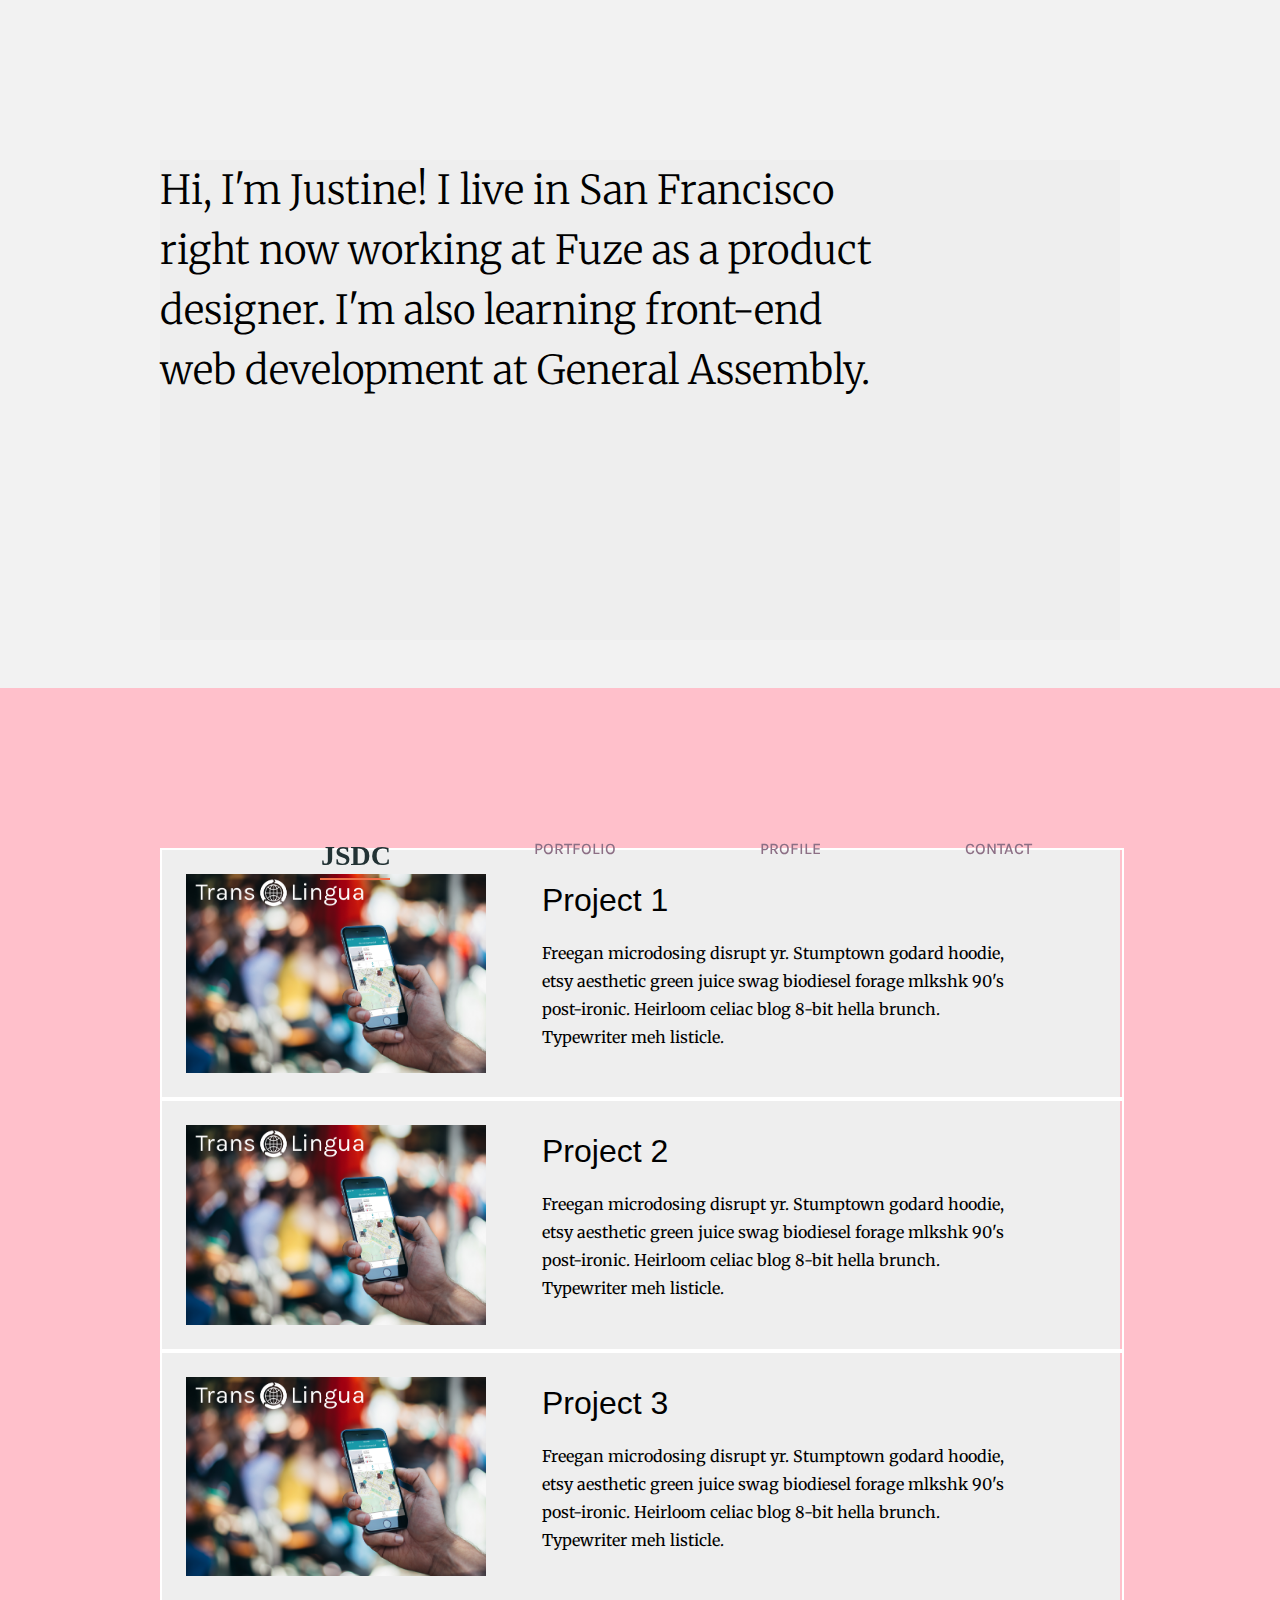
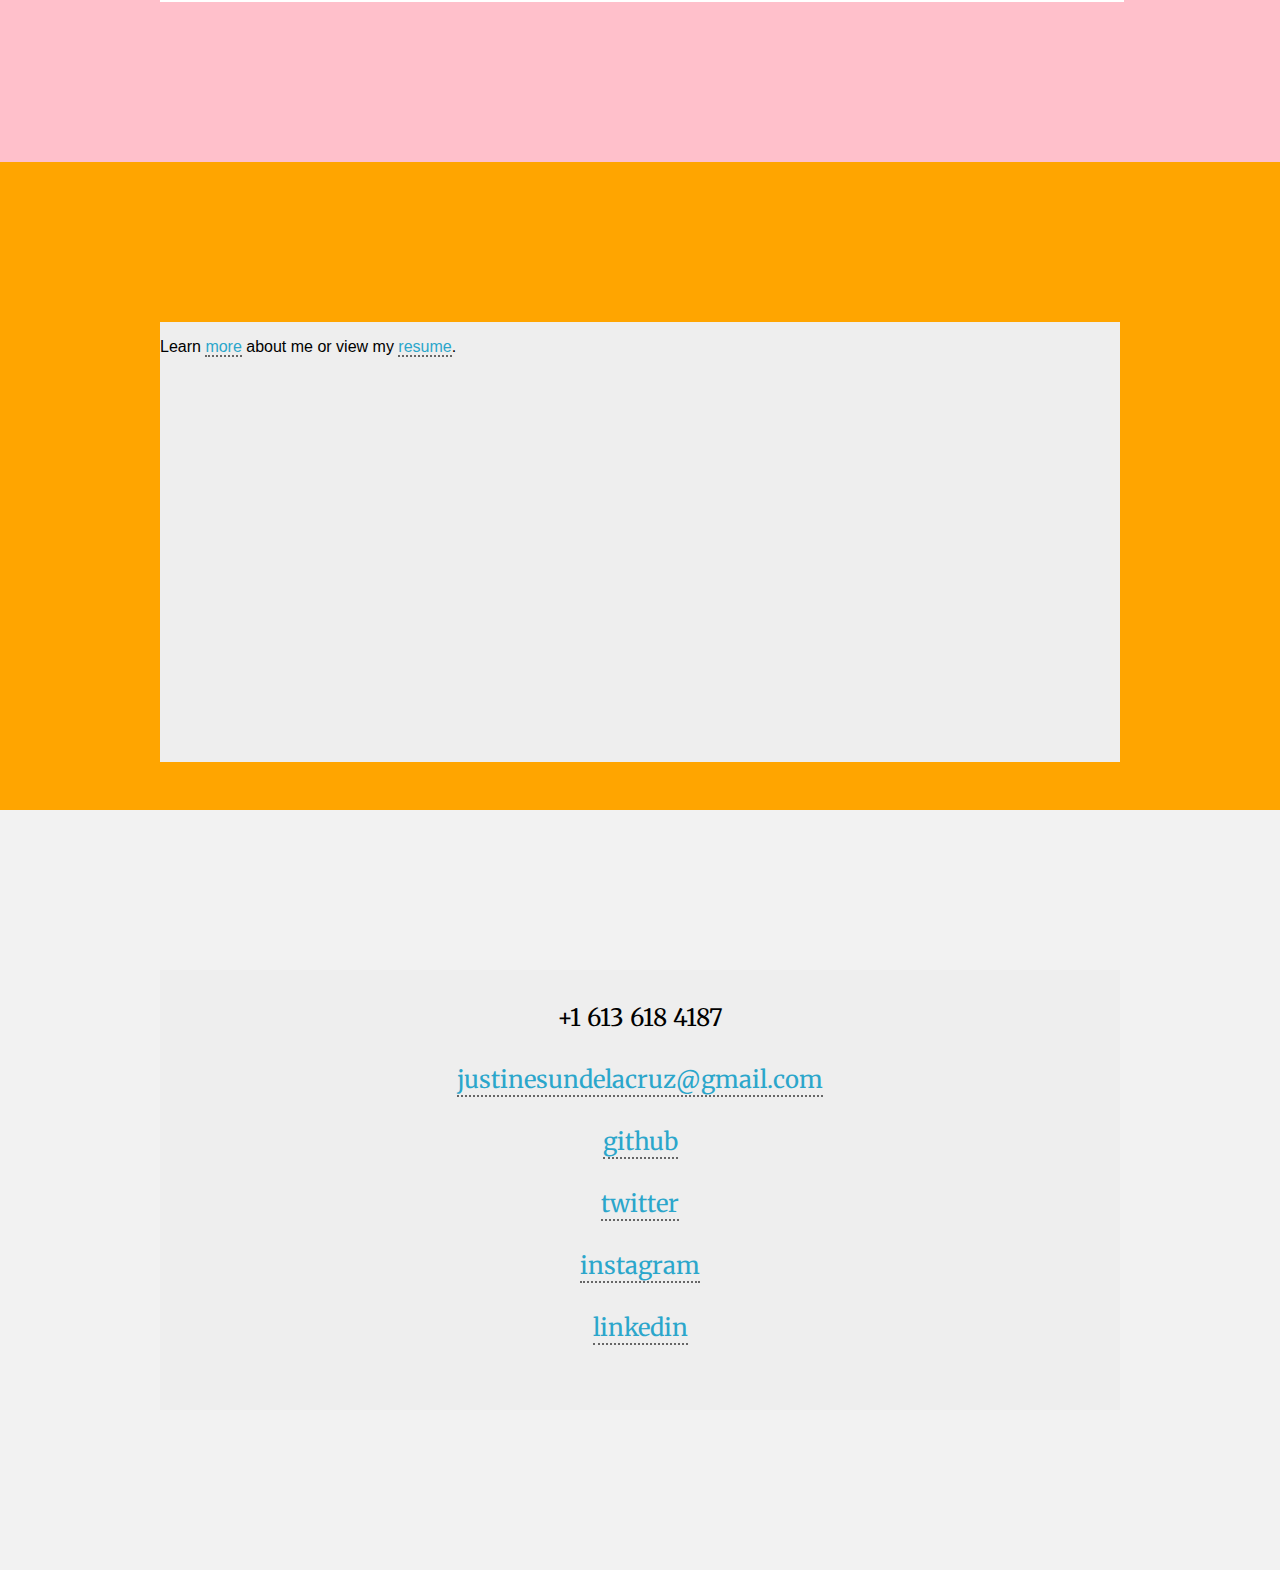
<file: index.html>
<!DOCTYPE html>
<html>
    <head>
        <meta charset="utf-8">
        <meta http-equiv="X-UA-Compatible" content="IE=edge,chrome=1">
        <meta name="viewport" content="width=device-width, initial-scale=1" />
        <title>Justine Sun Dela Cruz</title>

        <link rel="stylesheet" type="text/css" href="css/style.css" />
<!--         <link rel="stylesheet" type="text/css" href="css/reset.css" />
 -->        <link rel="icon" href="images/favicon.ico">


          <link href='http://fonts.googleapis.com/css?family=Karla:300,400,700,900,400italic
          |Merriweather:400,400italic,700,700italic' rel='stylesheet' type='text/css'> 

          <!-- <link rel="stylesheet" type="text/css" href="css/reset.css" />   --> 



    </head>
    <body>

        <header>
            <nav class="single-page-nav">
                <ul>                           
                    <li>
                        <a href="#hi" class="logo">
                            <img src="images/jsdclogo.svg" data-pin-nopin="true">
                        </a>
                    </li>
                    <li><a href="#portfolio">Portfolio</a></li>
                    <li><a href="#profile">Profile</a></li>
                    <li><a href="#contact">Contact</a></li>
                </ul>
            </nav>
        </header>

        <main>

            <section id="hi">
                <div class="block">
                    <h1>Hi, I'm Justine! I live in San Francisco right now working at Fuze as a product designer. I'm also learning front-end web development at General Assembly.</h1>    
                </div>
            </section>

            <section id="portfolio">
                <div class="block">
                    <div class="project" id="p1">
                        <img src="images/thumbs/translinguax.png">
                        <div class="title">Project 1</div>
                        <div class="description"><p>Freegan microdosing disrupt yr. Stumptown godard hoodie, etsy aesthetic green juice swag biodiesel forage mlkshk 90's post-ironic. Heirloom celiac blog 8-bit hella brunch. Typewriter meh listicle.</p></div>
                    </div>
                    <div class="project" id="p1">
                        <img src="images/thumbs/translinguax.png">
                        <div class="title">Project 2</div>
                        <div class="description"><p>Freegan microdosing disrupt yr. Stumptown godard hoodie, etsy aesthetic green juice swag biodiesel forage mlkshk 90's post-ironic. Heirloom celiac blog 8-bit hella brunch. Typewriter meh listicle.</p></div>
                    </div>
                    <div class="project" id="p1">
                        <img src="images/thumbs/translinguax.png">
                        <div class="title">Project 3</div>
                        <div class="description"><p>Freegan microdosing disrupt yr. Stumptown godard hoodie, etsy aesthetic green juice swag biodiesel forage mlkshk 90's post-ironic. Heirloom celiac blog 8-bit hella brunch. Typewriter meh listicle.</p></div>
                    </div>
                </div>
            </section>

            <section id="profile">
                <div class="block">
                    <!-- <h1><blockquote class="justineFact"></blockquote></h1> -->
                    <p>Learn <a href="/profile.html">more</a> about me or view my <a href="/resume.html">resume</a>.        
                </div>
            </section>            

            <section id="contact">
                <div class="block">
                    <h4>+1 613 618 4187 
                        <br>    
                        <br><a href="mailto:justinesundelacruz@gmail.com" target="_blank">justinesundelacruz@gmail.com</a>
                        <br>
                        <br><a href="http://github.com/jsundelacruz" target="_blank">github</a>
                        <br>
                        <br><a href="http://twitter.com/jsundelacruz" target="_blank">twitter</a>
                        <br>
                        <br><a href="http://instagram.com/jsundelacruz" target="_blank">instagram</a>
                        <br>
                        <br><a href="https://www.linkedin.com/in/jsundelacruz" target="_blank">linkedin</a>
            </section>
        </main>


        <script src="http://ajax.googleapis.com/ajax/libs/jquery/1.9.1/jquery.min.js"></script>
        <script>window.jQuery || document.write('<script src="jquery-1.9.1.min.js"><\/script>')</script>
        <script src="js/jquery.singlePageNav.js"></script>
        <script src="js/index.js"></script>
    </body>
</html>
</file>
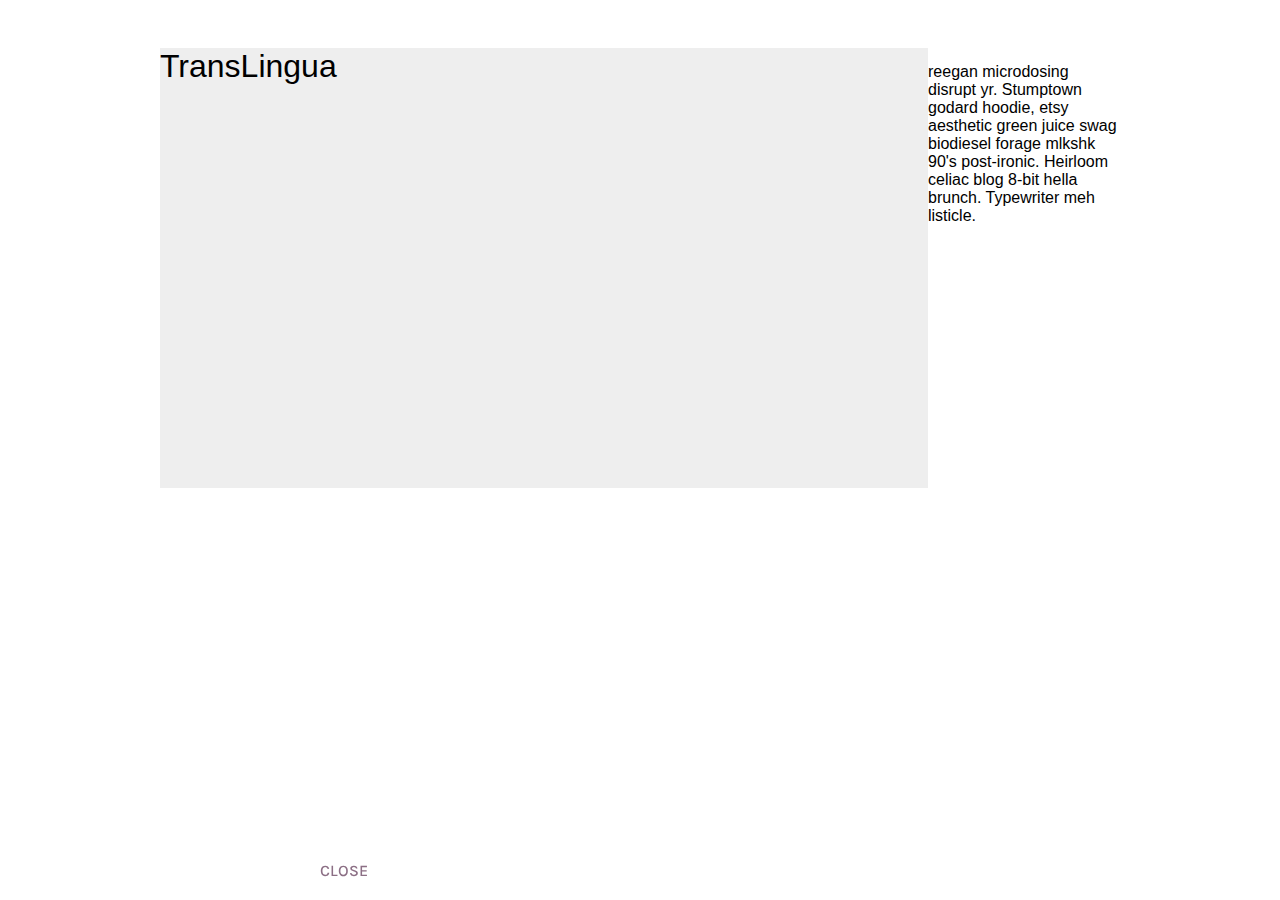
<file: translingua.html>
<!DOCTYPE html>
<html>
    <head>
        <meta charset="utf-8">
        <meta http-equiv="X-UA-Compatible" content="IE=edge,chrome=1">
        <meta name="viewport" content="width=device-width, initial-scale=1" />
        <title>Justine Sun Dela Cruz</title>

        <link rel="stylesheet" type="text/css" href="css/style.css" />
<!--         <link rel="stylesheet" type="text/css" href="css/reset.css" />
 -->        <link rel="icon" href="images/favicon.ico">


          <link href='http://fonts.googleapis.com/css?family=Karla:300,400,700,900,400italic
          |Merriweather:400,400italic,700,700italic' rel='stylesheet' type='text/css'> 

          <!-- <link rel="stylesheet" type="text/css" href="css/reset.css" />   --> 
    </head>
    <body>

        <header>
            <nav class="single-page-nav">
                <ul>                           
                    <li><a href="#close">Close</a></li>
            </nav>
        </header>

        <main>
            <section id="translingua">
                <div class="block">
                    <h1>TransLingua</h1>    
                </div>


                <div class="projectdescription">
                    reegan microdosing disrupt yr. Stumptown godard hoodie, etsy aesthetic green juice swag biodiesel forage mlkshk 90's post-ironic. Heirloom celiac blog 8-bit hella brunch. Typewriter meh listicle.
                </div>
            </section>
        </main>
    </body>
</html>
</file>
<file: css/style.css>
body {
    margin: 0 0 0 0;
    font-size: 100%;
    font-family: sans-serif;
    min-height: 100% 
}

a {
outline: 0;
text-decoration: none;
}

/*-------------- Font Face Settings --------------*/

.emoji {
    width: 1.5em;
    height: 1.5em;
    display: inline-block;
    margin-bottom: -0.25em;
}   
/*---------------------- Style for header texts* ---------------- */
h1{
    font-size: 2em;
    font-family: Lato, Helvetica, sans-serif;
    font-weight: 300;
    color: #000;
    margin:0;
}

h2{
font-family: Lato, Helvetica, sans-serif;
line-height: 100%;
font-size: 2em;
text-transform: uppercase;
color: #333;
}


/*--------------ALL SECTIONS--------------*/
main {
  height: 100%; }
  @media (min-width: 400px) and (max-width: 999px) {
    main {
      height: auto; 
    } 
} 

main section {
/*    border-top: 7rem solid transparent;*/
    -webkit-background-clip: padding-box;
    -moz-background-clip: padding;
    background-clip: padding-box;
    background-color: #fff;
    box-sizing: border-box;
    background-color: #fff;
    display: table;
    height: 100%;
    margin-top: -7rem;
    min-height: 760px;
    padding: 10rem 10rem;
    position: relative;
    width: 100%; 
}

main .block {
    display: table-cell;
    position: relative;
}

main .block a {
    color: #2ba6cb;
    text-decoration: none;
    line-height: inherit;
    border-bottom: dotted #666666 2px;
    -o-transition-property: color;
    -webkit-transition-property: color;
    -moz-transition-property: color;
    transition-property: color;
    -o-transition-duration: 0.7s;
    -webkit-transition-duration: 0.7s;
    -moz-transition-duration: 0.7s;
    transition-duration: 0.7s;
}
main .block a:hover {
    color: #152428; 
    background-color: #fff200;
    text-decoration: overline;
    border-bottom: none;
    border-top: #666 solid 1.5px;
    -o-transition-property: color;
    -webkit-transition-property: color;
    -moz-transition-property: color;
    transition-property: color;
    -o-transition-duration: 0.7s;
    -webkit-transition-duration: 0.7s;
    -moz-transition-duration: 0.7s;
    transition-duration: 0.7s;
}

/*---HI---*/
main section#hi {
    background-color: rgb(242, 242, 242);
    border-top: 0;
    margin-top: 0;
    position: relative;
    z-index: 1;
    min-height: 800px;
}

#hi p {
    padding-top: 100px;
    float: left;
}


#hi h1 {
    vertical-align: middle;
    width:75%;
    line-height: 150%;
    text-align: left;
    font-family: Merriweather;
    font-size: 2.5em;
    font-weight: 100;
}

/*---PORTFOLIO---*/
main section#portfolio {
    background: pink;
    position: relative;
    z-index: 1;
}

main section .project {
    float:left;
    width:100%;
    vertical-align: middle;
    border:2px solid white;
}

main section .project img {
    margin: 1.5em;
    width: 300px;
    float: left;
}

main section .project > div{
    display: inline-block;
    vertical-align: middle;
    width: 50%;
}

main section .project .title {
    float:left;
    margin: 1em auto auto 1em;
    clear:right;
    font-size: 2em;
    font-family: Lato, Helvetica, sans-serif;
    font-weight: 300;
    color: #000;
}
main section .project .description {
    float:left;
    font-family: Merriweather;
    font-size: 1em;
    margin: 0.25em auto 0.5em 2em;
    line-height: 1.75em;

}




/*---PROFILE---*/
main section#profile {
    background: orange;
    border-top: 0;
    margin-top: 0;
    position: relative;
    z-index: 1;
}

#profile blockquote {
    font-family: Karla;
    font-size: 1.75em;
    font-style: Italic;
    width: 100%;
}

/*---CONTACT---*/
main section#contact {
    background: rgb(242, 242, 242);
    position: relative;
    z-index: 1;
    text-align: center;

}

#contact h4{
    font-family: Merriweather, Helvetica;
    font-weight: 400;
    font-size: 1.5em;
}

/*--------------NAVBAR--------------*/

.single-page-nav {
    background: rgba(242,242,242, 0);
    padding: 1.25em 0;
    position: fixed;
    bottom: 0;
    right: 0;
    width: 100%;
    z-index: 2;
 }

 .single-page-nav .logo {

 }

.single-page-nav ul {
    list-style: none;
    padding: 0;
    margin: 0 auto;
    width: 75%;
    float: right;
    overflow: hidden;
    font-family: Karla;
}

.single-page-nav li {
    float: left;
/*    width: 24.75%;*/
    padding-right: 15%;
    text-align: center;
}

.single-page-nav a {
    display: block;
    color: #8C6F85;
    font-size: 1em;
    text-transform: uppercase;
    font-weight: 500;
}

.single-page-nav a::after {
    position: absolute;
    top: 100%;
    left: 0;
    width: 100%;
    height: 4px;
    background: rgba(0,0,0,0.1);
    content: '';
    opacity: 0;
    -webkit-transition: opacity 0.3s, -webkit-transform 0.3s;
    -moz-transition: opacity 0.3s, -moz-transform 0.3s;
    transition: opacity 0.3s, transform 0.3s;
    -webkit-transform: translateY(10px);
    -moz-transform: translateY(10px);
    transform: translateY(10px);
}

.single-page-nav a:hover, 
.single-page-nav a:focus {
    color:#ef6f49;
    text-shadow: 0 0 1px rgba(255,255,255,0.3);
    padding-bottom: 5px;
    border-bottom: 2px solid #ef6f49;
    -webkit-transition:all 0.2s ease-out;
    -moz-transition:all 0.2s ease-out;
    -o-transition:all 0.2s ease-out;
    -ms-transition:all 0.2s ease-out;
    opacity: 1;
    -webkit-transform: translateY(0px);
    -moz-transform: translateY(0px);
    transform: translateY(0px);
}


.single-page-nav .current {
    color:#ef6f49;
    text-shadow: 0 0 1px rgba(255,255,255,0.3);
    padding-bottom: 5px;
    border-bottom: 2px solid #ef6f49;
    -webkit-transition:all 0.2s ease-out;
    -moz-transition:all 0.2s ease-out;
    -o-transition:all 0.2s ease-out;
    -ms-transition:all 0.2s ease-out;
    opacity: 1;
    -webkit-transform: translateY(0px);
    -moz-transform: translateY(0px);
    transform: translateY(0px);
}

.single-page-nav a.logo::after {
    display: none;
}

.block {
    width: 80%;
    padding: 0 0;
    margin: 0 auto;
    background: #eee;
}

    /*---RESPONSIVE NAVBAR---*/

    @media all and (max-width : 64em) { /* 1024px */
    body {
    font-size: 90%;
    }

    .single-page-nav a {
    font-size: 1.375em;
    }

    .block {
    width: 90%;
    }

    #hi h1 {
    font-size: 1.75em;}
    }

    @media all and (max-width : 37.5em) { /* 600px */

    .single-page-nav a {
    font-size: 125%;
    }

    .single-page-nav ul {
    width: 95%;
    }

    .single-page-nav li {
    width: 50%;
    padding: 0.5em 0;
    }

    .block {
    width: 95%;
    }

    #hi h1 {
    font-size: 1em;}

    #cover {
    padding-top: 7.5em;
    }
    }


.clearfix {
    clear:both;
}
</file>
